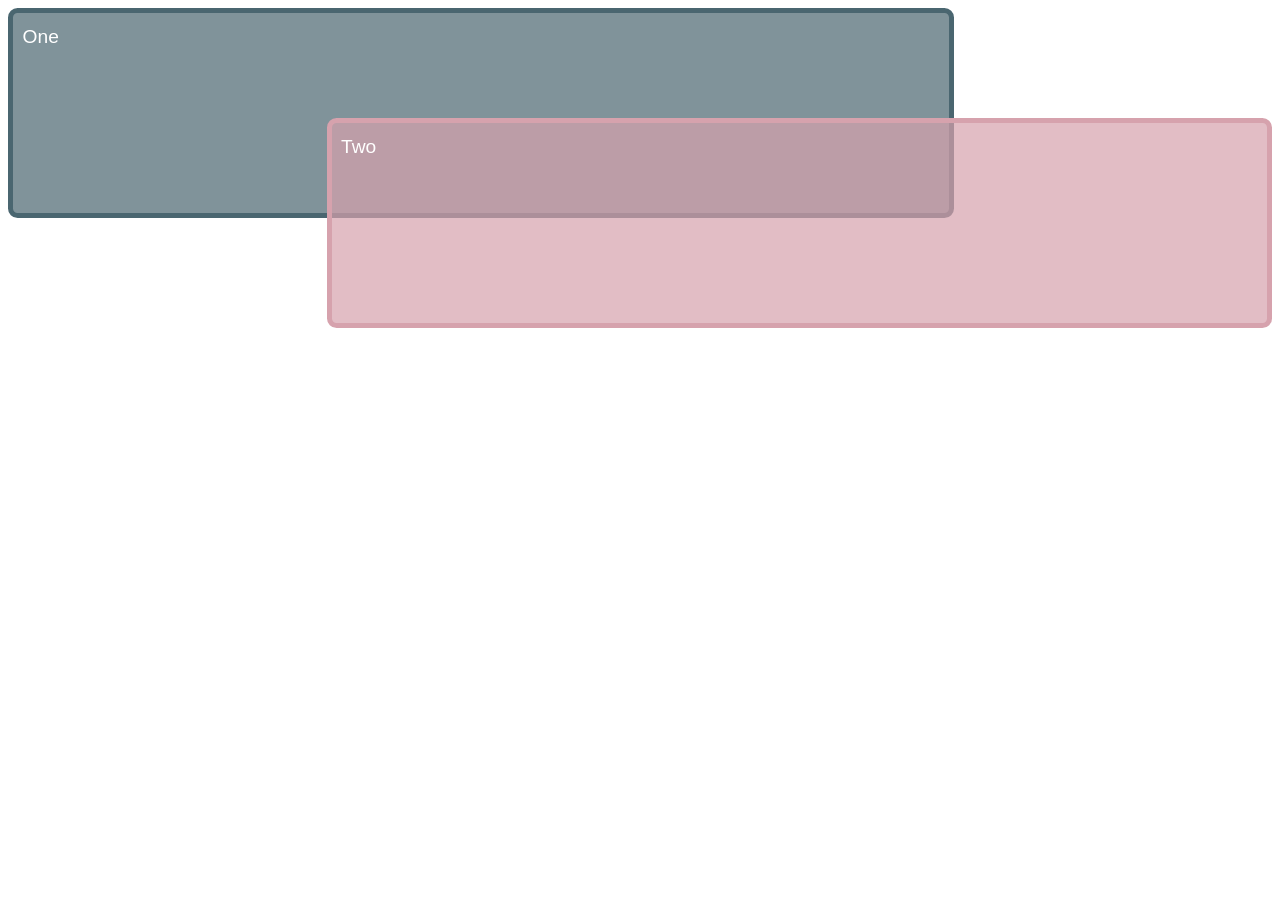
<file: ica8/index.html>
<!DOCTYPE html>
<html lang="en">
<head>
    <meta charset="UTF-8">
    <meta http-equiv="X-UA-Compatible" content="IE=edge">
    <meta name="viewport" content="width=device-width, initial-scale=1.0">
    <title>Document</title>
    <link href="style.css" rel="stylesheet">
</head>
<body>
    <div class="grid">
        <div class="item1">One</div>
        <div class="item2">Two</div>
    </div>
</body>
</html>
</file>
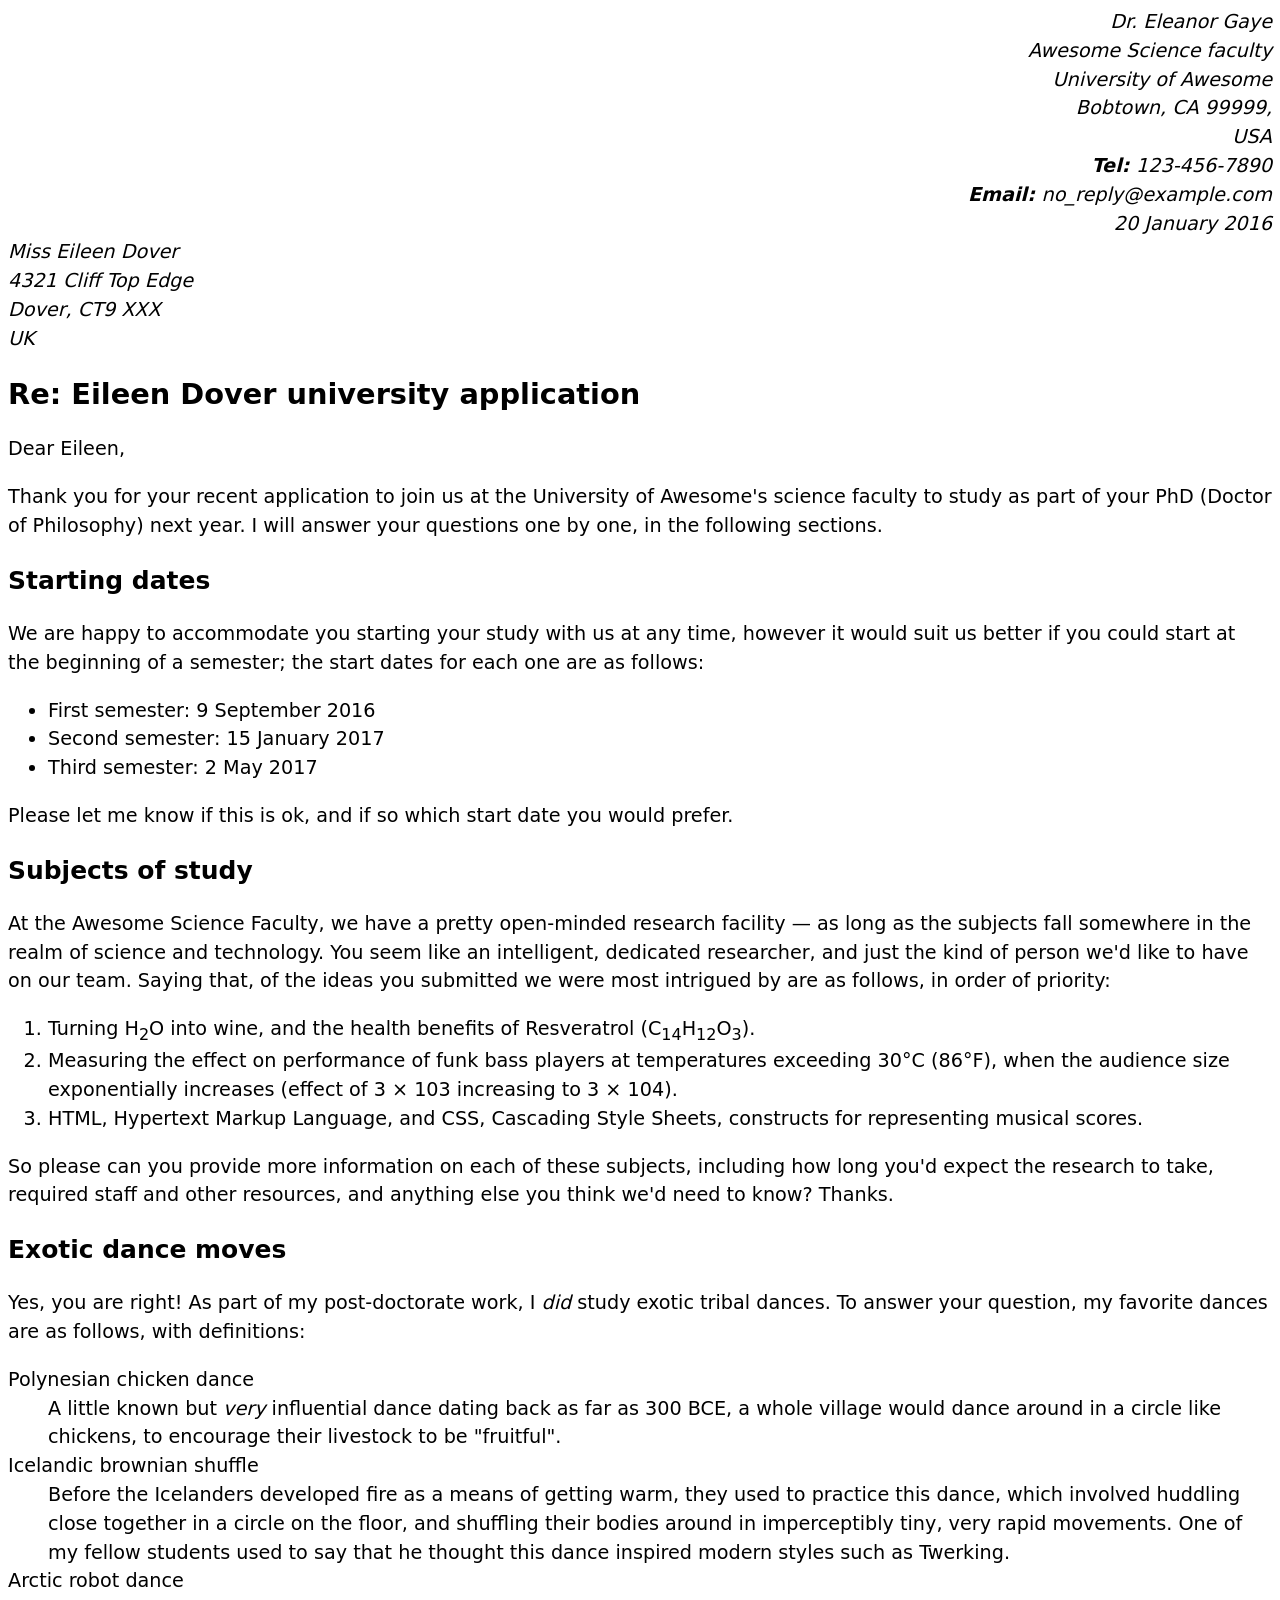
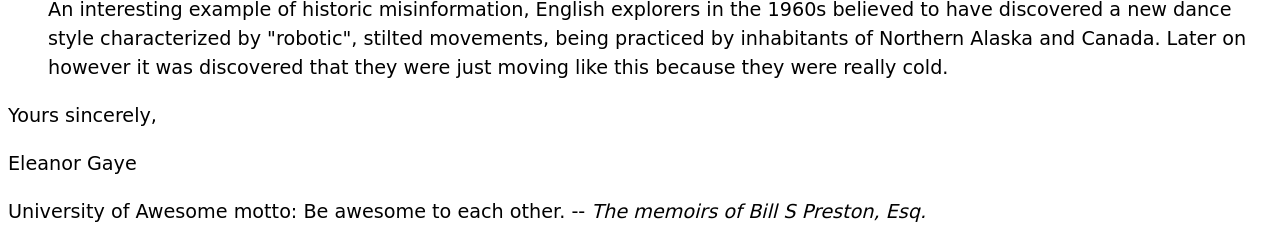
<file: ica-3.html>
<!DOCTYPE html>
<html lang="en">
<head>
    <meta charset="UTF-8">
    <meta http-equiv="X-UA-Compatible" content="IE=edge">
    <meta name="viewport" content="width=device-width, initial-scale=1.0">
    <title>Document</title>
    <style>
        body {
  font: 1.2em / 1.5 system-ui;
}

.sender-column {
  text-align: right;
}

h1 {
  font-size: 1.5em;
}

h2 {
  font-size: 1.3em;
}
    </style>
</head>
<body>
   <address class="sender-column"> Dr. Eleanor Gaye<br>
Awesome Science faculty<br>
University of Awesome<br>
Bobtown, CA 99999,<br>
USA<br>
<strong>Tel: </strong> 123-456-7890<br>
<strong>Email: </strong> no_reply@example.com<br>
20 January 2016
   </address>

<address>
Miss Eileen Dover<br>
4321 Cliff Top Edge<br>
Dover, CT9 XXX<br>
UK
</address>

<h1>Re: Eileen Dover university application</h1>

<p>Dear Eileen,</p>

<p>Thank you for your recent application to join us at the University of
Awesome's science faculty to study as part of your
PhD (Doctor of Philosophy) next year. I will answer your
questions one by one, in the following sections.</p>

<h2>Starting dates</h2>

<p>We are happy to accommodate you starting your study with us at any time,
however it would suit us better if you could start at the beginning of a
semester; the start dates for each one are as follows:</p>

<ul>
    <li>First semester: 9 September 2016</li>
    <li>Second semester: 15 January 2017</li>
    <li>Third semester: 2 May 2017</li>
</ul>

<p>Please let me know if this is ok, and if so which start date you would
prefer.</p>

<h2>Subjects of study</h2>

<p>At the Awesome Science Faculty, we have a pretty open-minded research
facility — as long as the subjects fall somewhere in the realm of science
and technology. You seem like an intelligent, dedicated researcher, and
just the kind of person we'd like to have on our team. Saying that, of the
ideas you submitted we were most intrigued by are as follows, in order of
priority:</p>

<ol>
    <li>Turning H<sub>2</sub>O into wine, and the health benefits of Resveratrol
(C<sub>14</sub>H<sub>12</sub>O<sub>3</sub>).</li>
    <li>Measuring the effect on performance of funk bass players at temperatures
exceeding 30°C (86°F), when the audience size exponentially increases
(effect of 3 × 103 increasing to 3 × 104).</li>
    <li><abbr>HTML</abbr>, Hypertext Markup Language, and <abbr>CSS</abbr>,
Cascading Style Sheets, constructs for representing musical scores.</li>
</ol>

<p>So please can you provide more information on each of these subjects,
including how long you'd expect the research to take, required staff and
other resources, and anything else you think we'd need to know? Thanks.</p>

<h2>Exotic dance moves</h2>

<p>Yes, you are right! As part of my post-doctorate work, I
<em>did</em> study exotic tribal dances. To answer your question, my
favorite dances are as follows, with definitions:</p>

<dl>
<dt>Polynesian chicken dance</dt>
    <dd>A little known but <em>very</em> influential dance dating back as far as
    300 BCE, a whole village would
    dance around in a circle like chickens, to encourage their livestock to
    be "fruitful".<dd>
<dt>Icelandic brownian shuffle</dt>
    <dd>Before the Icelanders developed fire as a means of getting warm, they
    used to practice this dance, which involved huddling close together in a
    circle on the floor, and shuffling their bodies around in imperceptibly
    tiny, very rapid movements. One of my fellow students used to say that
    he thought this dance inspired modern styles such as Twerking.</dd>
<dt>Arctic robot dance</dt>
    <dd>An interesting example of historic misinformation, English explorers in
    the 1960s believed to have discovered a new dance style characterized by
    "robotic", stilted movements, being practiced by inhabitants of Northern
    Alaska and Canada. Later on however it was discovered that they were
    just moving like this because they were really cold.</dd>
</dl>

<p>Yours sincerely,</p>
<p> Eleanor Gaye</p>

<p>University of Awesome motto: Be awesome to each other. --
<em>The memoirs of Bill S Preston, Esq.</em></p>
</body>
</html>
</file>
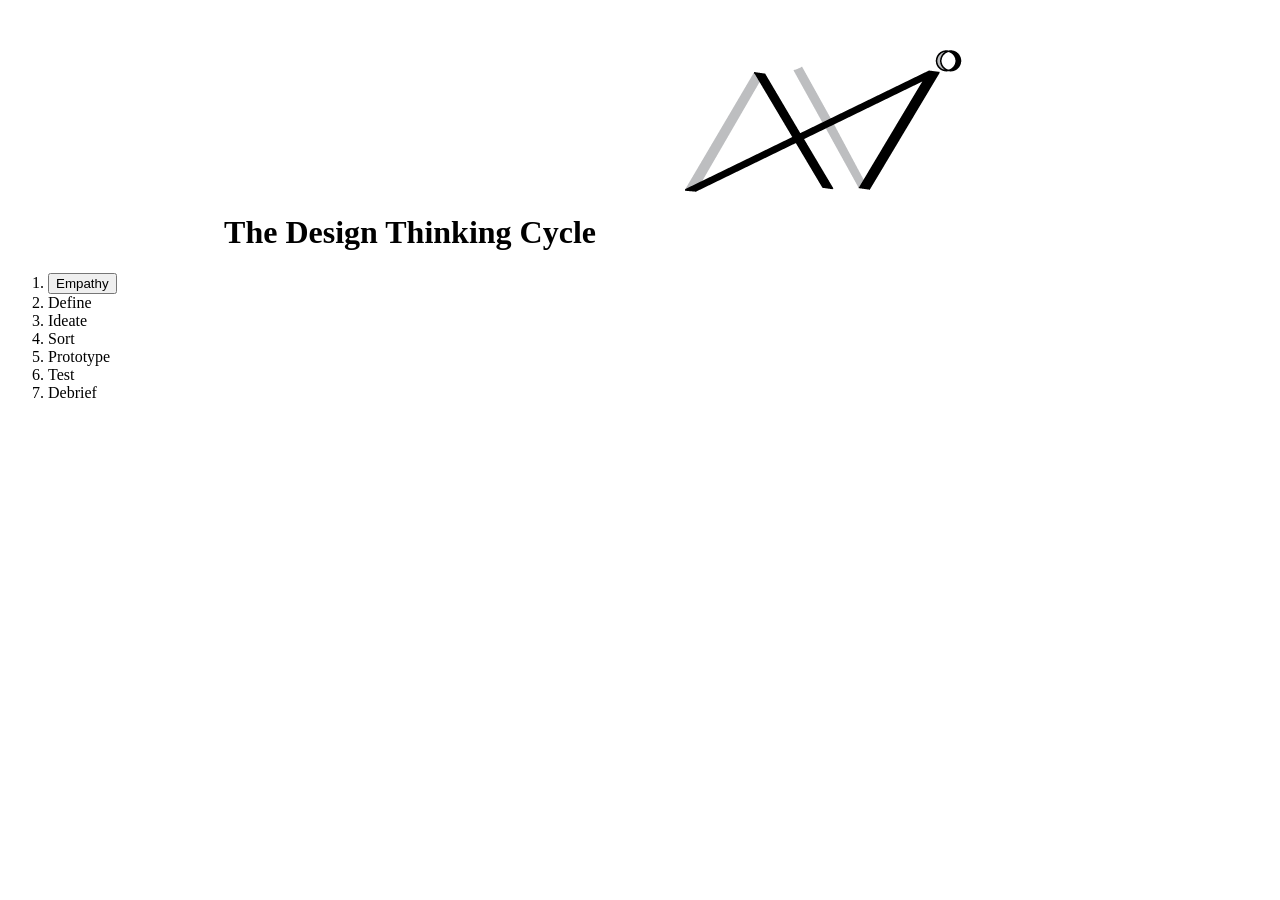
<file: design thinking/design_thinking.html>
<!DOCTYPE html>
<html lang="en">
<head>
    <meta charset="UTF-8">
    <meta http-equiv="X-UA-Compatible" content="IE=edge">
    <meta name="viewport" content="width=device-width, initial-scale=1.0">
    <title>Document</title>
    <link rel="stylesheet" href="design_thinking.css">
</head>
<body>
    <header>
        <h1>The Design Thinking Cycle <img src="assets/mini logo.png"></h1>
    </header>

    <main>
        <ol>
            <li><button>Empathy</button></li>
            <li>Define</li>
            <li>Ideate</li>
            <li>Sort</li>
            <li>Prototype</li>
            <li>Test</li>
            <li>Debrief</li>
</body>
</html>
</file>
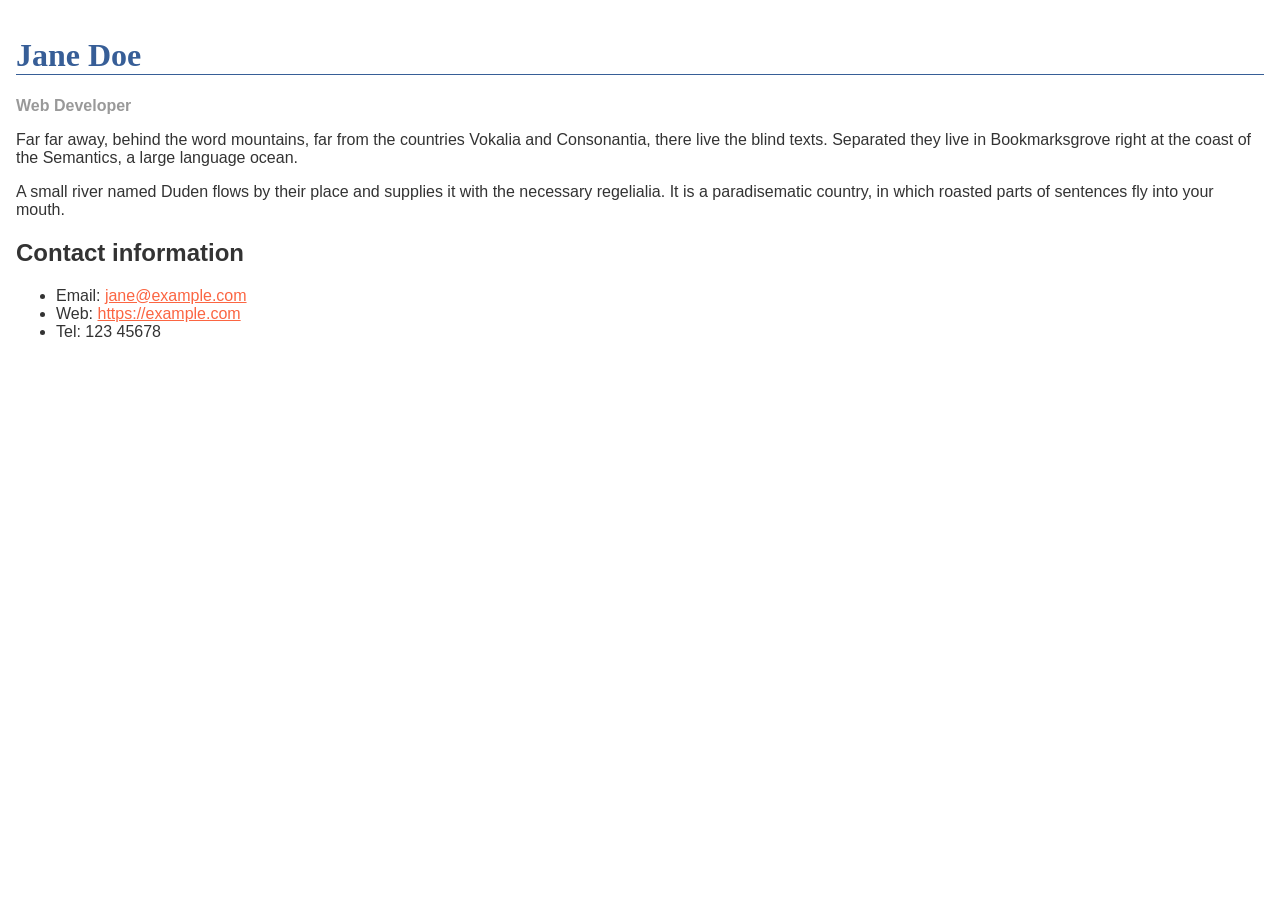
<file: ica7/biog-download.html>
<!doctype html>
<html lang="en">
  <head>
    <meta charset="utf-8" />
    <meta name="viewport" content="width=device-width" />
    <title>Formatting a biography</title>
    <style>
      body {
        background-color: #fff;
        color: #333;
        font-family: Arial, Helvetica, sans-serif;
        padding: 1em;
        margin: 0;
      }

      h1 {
        color: #375e97;
        font-size: 2em;
        font-family: Georgia, "Times New Roman", Times, serif;
        border-bottom: 1px solid #375e97;
      }

      h2 {
        font-size: 1.5em;
      }

      .job-title {
        color: #999999;
        font-weight: bold;
      }

      a:link,
      a:visited {
        color: #fb6542;
      }

      a:hover {
        text-decoration: none;
      }
    </style>
  </head>

  <body>
    <h1>Jane Doe</h1>
    <div class="job-title">Web Developer</div>
    <p>
      Far far away, behind the word mountains, far from the countries Vokalia
      and Consonantia, there live the blind texts. Separated they live in
      Bookmarksgrove right at the coast of the Semantics, a large language
      ocean.
    </p>

    <p>
      A small river named Duden flows by their place and supplies it with the
      necessary regelialia. It is a paradisematic country, in which roasted
      parts of sentences fly into your mouth.
    </p>

    <h2>Contact information</h2>
    <ul>
      <li>
        Email:
        <a href="mailto:jane@example.com">jane@example.com</a>
      </li>
      <li>
        Web:
        <a href="https://example.com">https://example.com</a>
      </li>
      <li>Tel: 123 45678</li>
    </ul>
  </body>
</html>
</file>
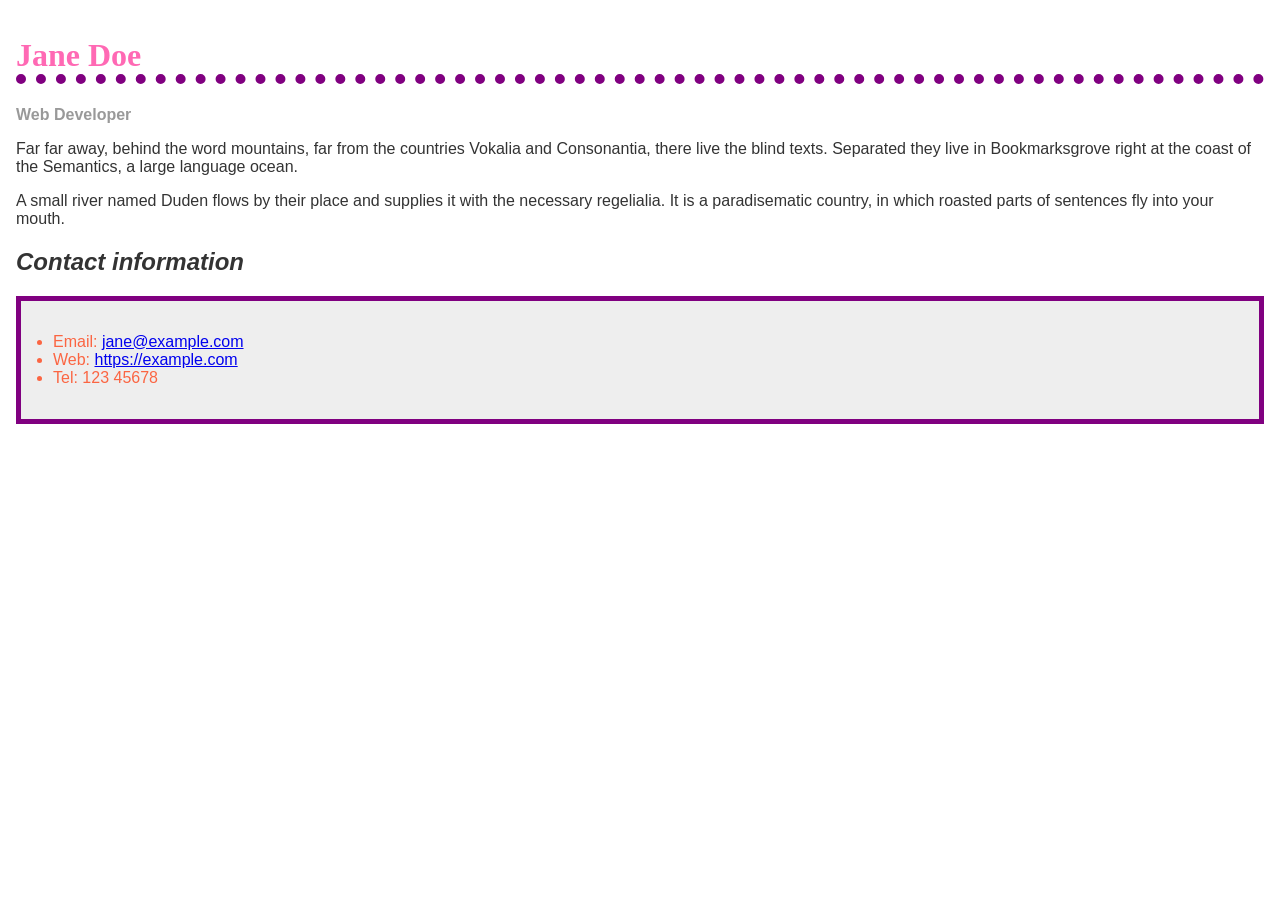
<file: ica7/ica7.html>
<!doctype html>
<html lang="en">
  <head>
    <meta charset="utf-8" />
    <meta name="viewport" content="width=device-width" />
    <title>Formatting a biography</title>
    <style>
      body {
        background-color: #fff;
        color: #333;
        font-family: Arial, Helvetica, sans-serif;
        padding: 1em;
        margin: 0;
      }

      h1 {
        color: hotpink;
        font-size: 2em;
        font-family: Georgia, "Times New Roman", Times, serif;
        border-bottom: 10px dotted purple;
      }

      h2 {
        font-size: 1.5em;
        font-style: italic;
      }

      .job-title {
        color: #999999;
        font-weight: bold;
      }

      ul {
        color: #fb6542;
        background-color: #eeeeee;
        border: 5px solid purple;
        padding: 2em;
      }

      a:hover {
        text-decoration: none;
        color: green;
        
      }
    </style>
  </head>

  <body>
    <h1>Jane Doe</h1>
    <div class="job-title">Web Developer</div>
    <p>
      Far far away, behind the word mountains, far from the countries Vokalia
      and Consonantia, there live the blind texts. Separated they live in
      Bookmarksgrove right at the coast of the Semantics, a large language
      ocean.
    </p>

    <p>
      A small river named Duden flows by their place and supplies it with the
      necessary regelialia. It is a paradisematic country, in which roasted
      parts of sentences fly into your mouth.
    </p>

    <h2>Contact information</h2>
    <ul>
      <li>
        Email:
        <a href="mailto:jane@example.com">jane@example.com</a>
      </li>
      <li>
        Web:
        <a href="https://example.com">https://example.com</a>
      </li>
      <li>Tel: 123 45678</li>
    </ul>
  </body>
</html>
</file>
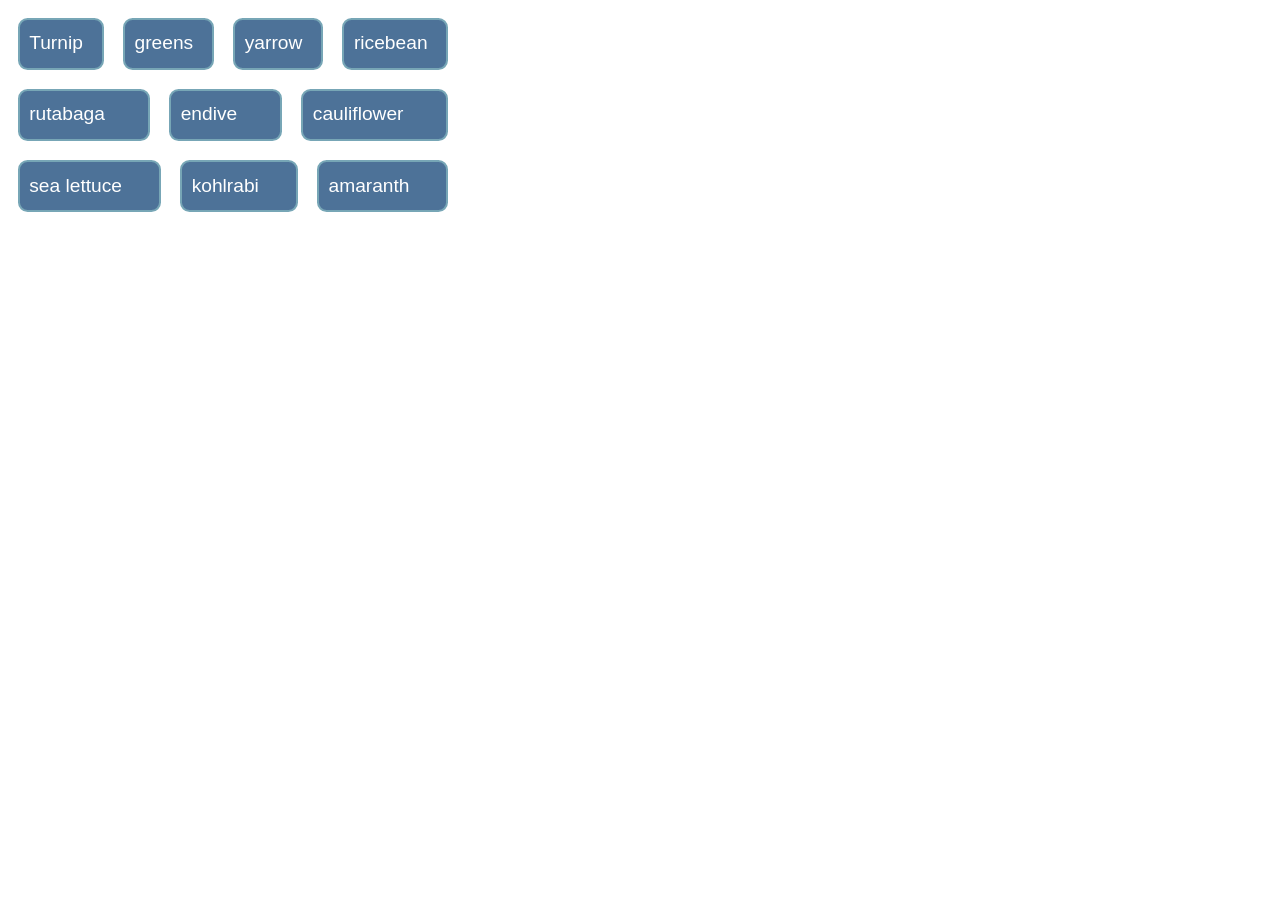
<file: ica8/index2.html>
<!DOCTYPE html>
<html lang="en">
<head>
    <meta charset="UTF-8">
    <meta http-equiv="X-UA-Compatible" content="IE=edge">
    <meta name="viewport" content="width=device-width, initial-scale=1.0">
    <title>Document</title>
    <link href="styles2.css" rel="stylesheet">
</head>
<body>
    <ul>
        <li>Turnip</li>
        <li>greens</li>
        <li>yarrow</li>
        <li>ricebean</li>
        <li>rutabaga</li>
        <li>endive</li>
        <li>cauliflower</li>
        <li>sea lettuce</li>
        <li>kohlrabi</li>
        <li>amaranth</li>
      </ul>
</body>
</html>
</file>
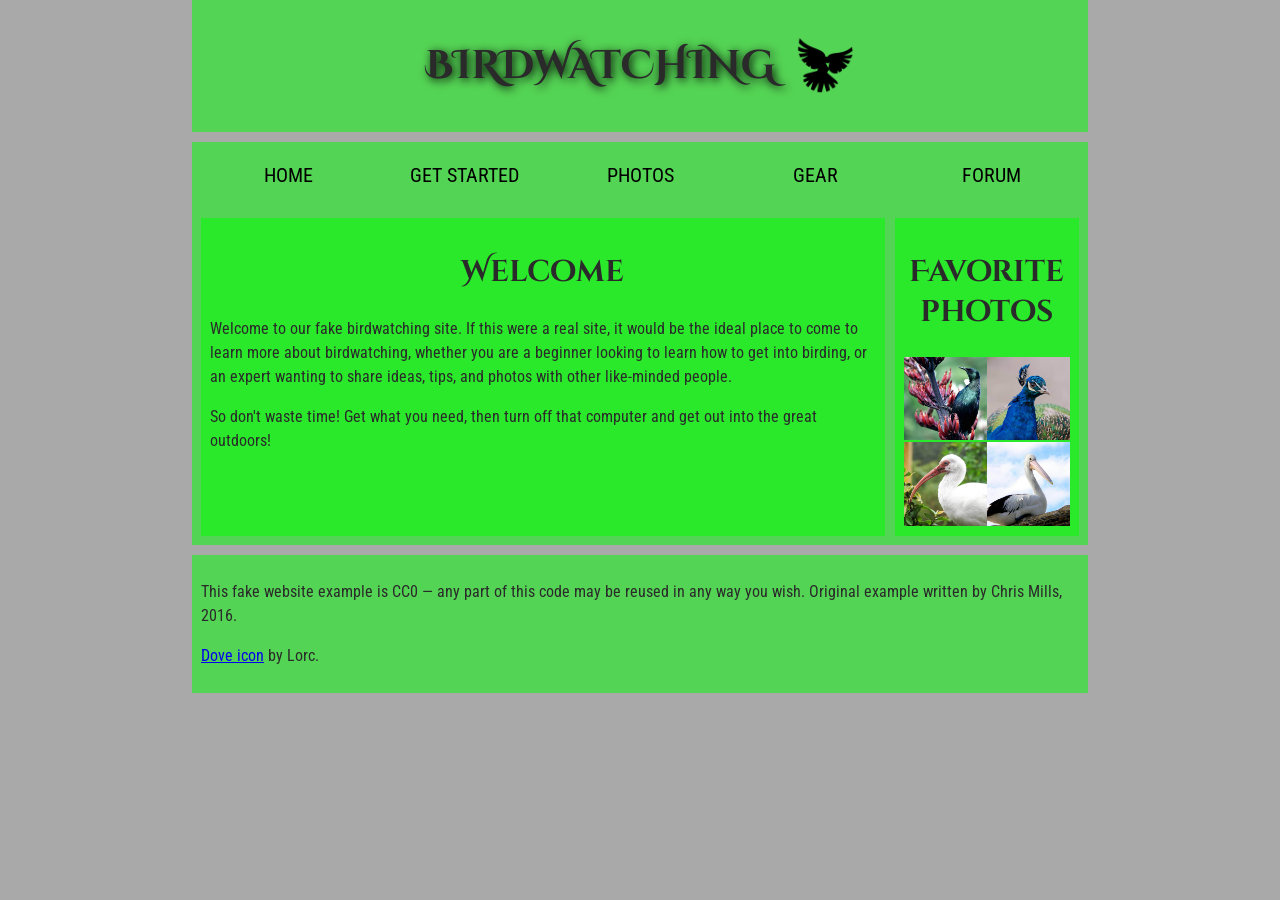
<file: wa4/wa4.html>
<!doctype html>
<html lang="en">
  <head>
    <meta charset="utf-8" />
    <title>Birdwatching</title>
    <link
      href="https://fonts.googleapis.com/css?family=Roboto+Condensed:300%7CCinzel+Decorative:700"
      rel="stylesheet" />
      <link rel="stylesheet" href="wa4.css">
  </head>

  <body>
    <header>
    <h1>Birdwatching<img src="assets/dove.png" alt="dove icon"></h1> 
    </header>

    <nav>
    <ul>
      <li><a href="#">Home</a></li>
      <li><a href="#">Get started</a></li> 
      <li><a href="#">Photos</a></li>  
      <li><a href="#">Gear</a></li> 
      <li><a href="#">Forum</a></li>
    </ul>
  </nav>

    <main>
      <article>
    <h2>Welcome</h2>
    
    <p>
      Welcome to our fake birdwatching site. If this were a real site, it
      would be the ideal place to come to learn more about birdwatching,
      whether you are a beginner looking to learn how to get into birding, or
      an expert wanting to share ideas, tips, and photos with other
      like-minded people.
    </p>

    <p>
      So don't waste time! Get what you need, then turn off that computer and
      get out into the great outdoors!
    </p>
      </article>

    <aside>
    <h2>Favorite photos</h2>

    <!-- Link images here. -->
    <a href="assets/favorite-bird-1_th.jpg"> <img src="assets/favorite-bird-1.jpg" alt="favorite bird 1"></a>
    <a href="assets/favorite-bird-2_th.jpg"><img src="assets/favorite-bird-2.jpg" alt="favorite bird 2"></a>
    <a href="assets/favorite-bird-3_th.jpg"><img src="assets/favorite-bird-3.jpg" alt="love this bird 3"></a>
    <a href="assets/favorite-bird-4_th.jpg"><img src="assets/favorite-bird-4.jpg" alt="top 4 bird"></a>
    </aside>
  </main>

    <footer>
    <p>
      This fake website example is CC0 — any part of this code may be reused
      in any way you wish. Original example written by Chris Mills, 2016.
    </p>

    <p>
      <a href="http://game-icons.net/lorc/originals/dove.html">Dove icon</a>
      by Lorc.
    </p>
    </footer>
  
  </body>
</html>
</file>
<file: ica8/style.css>
body {
    font: 1.2em / 1.5 sans-serif;
  }
  .grid > * {
    border-radius: 0.5em;
    color: white;
    padding: 0.5em;
  }
  
  .item1 {
    background-color: rgb(74 102 112 / 70%);
    border: 5px solid rgb(74 102 112 / 100%);
  }
  
  .item2 {
    background-color: rgb(214 162 173 / 70%);
    border: 5px solid rgb(214 162 173 / 100%);
  }
  
  .grid {
    display: grid;
    grid-template-columns: 1fr 1fr 1fr 1fr;
    grid-template-rows: 100px 100px 100px;
    gap: 10px;
  }
  
  .item1 {
    /* Add styles here */
    grid-column: 1 / 4;
    grid-row: 1 / 3;
  }
  
  .item2 {
    /* Add styles here */
    grid-column: 2/5;
    grid-row: 2/4;
  }
</file>
<file: design thinking/design_thinking.css>
h1{
    text-align: center;
}
</file>
<file: ica8/styles2.css>
body {
    font: 1.2em / 1.5 sans-serif;
  }
  ul {
    width: 450px;
    list-style: none;
    padding: 0;
    margin: 0;
  }
  
  li {
    background-color: #4d7298;
    border: 2px solid #77a6b6;
    border-radius: 0.5em;
    color: white;
    padding: 0.5em;
    margin: 0.5em;
  }
  
  ul {
    /* Add styles here */
    display: flex;
    flex-wrap: wrap;
  }
  
  li {
    /* Add styles here */
    flex: auto;
  }
</file>
<file: wa4/wa4.css>
/* || General setup */

body {
  margin: 0;
}

html {
  font-size: 10px;
  background-color: darkgrey;
}

body {
  width: 70%;
  min-width: 800px;
  margin: 0 auto;
}

/* || typography */

h1,
h2 {
  font-family: "Cinzel Decorative", cursive;
  color: #2a2a2a;
}

p,
li {
  font-family: "Roboto Condensed", sans-serif;
  color: #2a2a2a;
}

h1 {
  font-size: 4rem;
  text-align: center;
  text-shadow: 2px 2px 10px black;
}

h2 {
  font-size: 3rem;
  text-align: center;
}

p,
li {
  font-size: 1.6rem;
  line-height: 1.5;
}

/* || header layout */

header {
  margin-bottom: 10px;
}

main,
header,
nav,
article,
aside,
footer,
section {
  background-color: #00ff0080;
  padding: 1%;
}

h1 {
  text-transform: uppercase;
  display: flex;
  align-items: center;
  justify-content: center;
  gap: 20px;
}

header img {
  height: 60px;
}

nav ul {
  padding: 0;
  list-style-type: none;
  display: flex;
}

nav li {
  text-align: center;
  flex: 1;
}

nav a {
  font-size: 2rem;
  text-transform: uppercase;
  text-decoration: none;
  color: black;
}

nav a:hover,
nav a:focus {
  color: red;
}

/* || main layout */

main {
  display: flex;
  gap: 10px;
}

article {
  flex: 4;
}

aside {
  flex: 1;
}

aside a {
  display: block;
  float: left;
  width: 50%;
}

aside img {
  max-width: 100%;
}

footer {
  margin-top: 10px;
}
</file>
